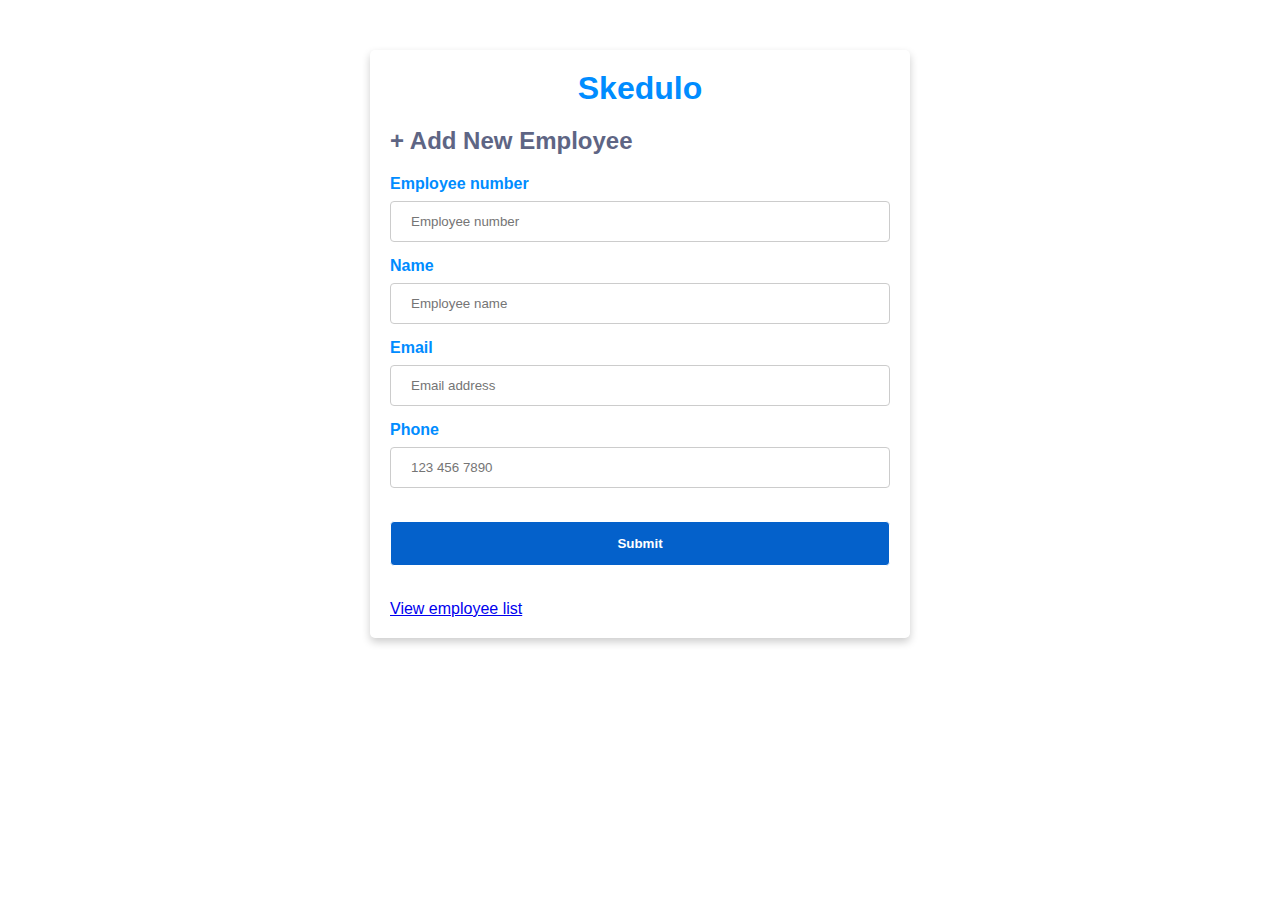
<file: index.html>
<!DOCTYPE html>
<html lang="en">
<head>
  <meta charset="UTF-8">
  <meta http-equiv="X-UA-Compatible" content="IE=edge">
  <meta name="viewport" content="width=device-width, initial-scale=1.0">
  <link rel="stylesheet" href="./styles.css" />
  <link href="http://fonts.cdnfonts.com/css/sofia-pro" rel="stylesheet">
  <title>Document</title>
</head>
<body>
  <div class="main">
    <h1 class="heading">Skedulo</h1>
    <h2 class="sub-heading">+ Add New Employee</h2>
    <form class="form" method="GET">
      <label class="label">Employee number</label><br />
      <input class="input" type='number' id="employeeId" name="employeeId" placeholder="Employee number" required/><br />
      <label class="label">Name</label><br />
      <input class="input" type='text' id="name" name="name" placeholder="Employee name" required /><br />
      <label class="label">Email</label><br />
      <input class="input" type='email' id="email" name="email" placeholder="Email address" required/><br />
      <label class="label">Phone</label><br />
      <input class='input' type="tel" id="phone" name="phone" placeholder="123 456 7890" pattern="[0-9]{3}[0-9]{3}[0-9]{4}"/><br />
      <button class='submit' type="button" onclick=getEmployeeId()>Submit</button>
    </form>
    <div class="list-link">
      <p id="employee-name"></p>
      <a href="./pages/list.html">View employee list</a>
    </div>
  </div>
  <script src="script.js"></script>
</body>
</html>
</file>
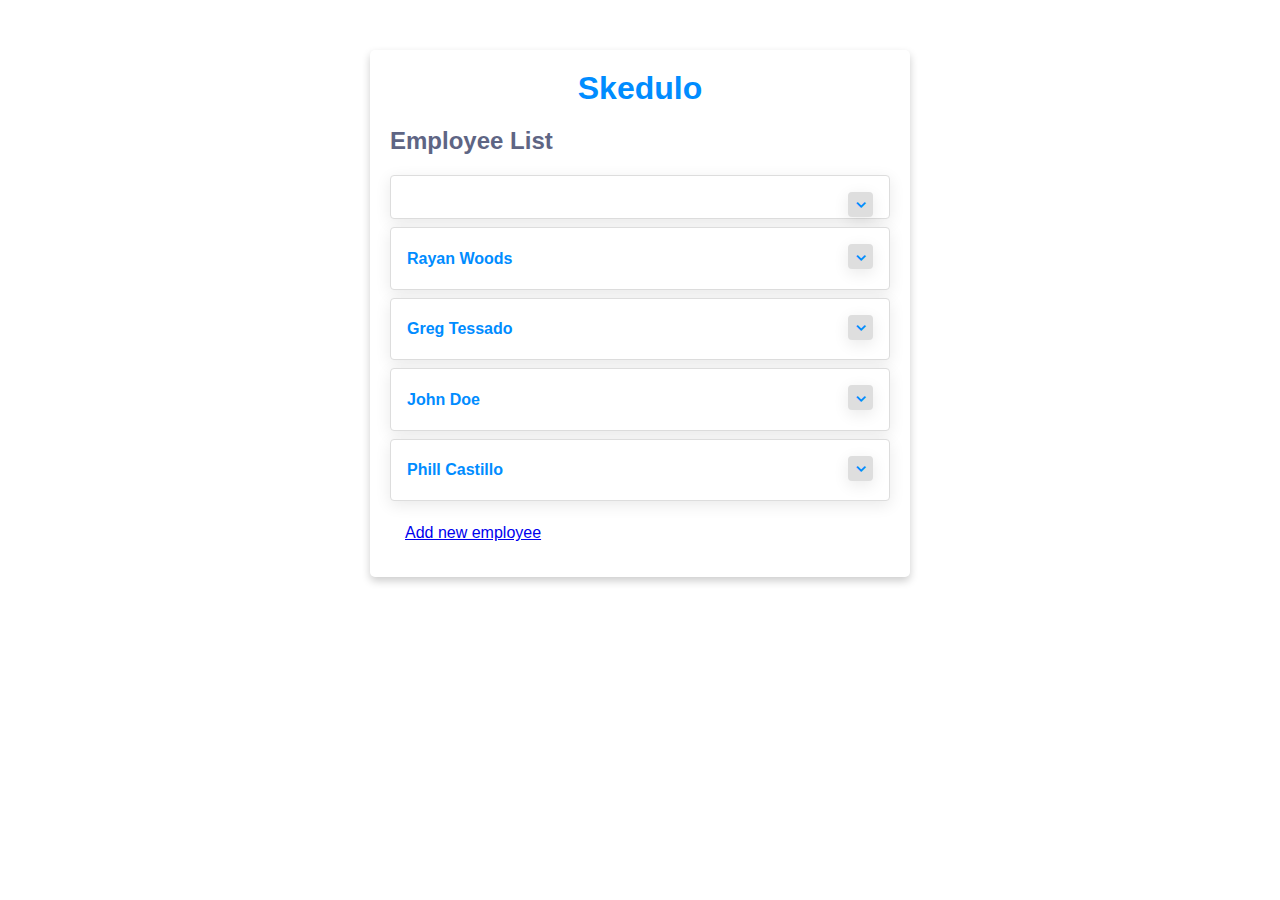
<file: pages/list.html>
<!DOCTYPE html>
<html lang="en">
<head>
  <meta charset="UTF-8">
  <meta http-equiv="X-UA-Compatible" content="IE=edge">
  <meta name="viewport" content="width=device-width, initial-scale=1.0">
  <link rel="stylesheet" type="text/css" href="../styles.css" />
  <link href='https://unpkg.com/boxicons@2.1.1/css/boxicons.min.css' rel='stylesheet'>
  <title>Employee List</title>
</head>
<body>
  <div class="main">
    <h1 class="heading">Skedulo</h1>
    <h2 class="sub-heading">Employee List</h2>
    <div class="accordion-item">
      <header class="item-header">
        <h4 class="label" id='employee-name'>
        </h4>
        <div class="item-icon">
          <i class='bx bx-chevron-down'></i>
        </div>
      </header>
      <div class="item-content">
        <p class="item-answer" id='employee-id'>
        </p>
        <p class="item-answer" id='employee-email'>
        </p>
        <p class="item-answer" id='employee-phone'>
        </p>
      </div>
    </div>
    <div class="accordion-item">
      <header class="item-header">
        <h4 class="label">
          Rayan Woods
        </h4>
        <div class="item-icon">
          <i class='bx bx-chevron-down'></i>
        </div>
      </header>
      <div class="item-content">
        <p class="item-answer">
          Id: 7840935 </p>
        <p class="item-answer">
          Email: rayanwoods@mail.com
        </p>
        <p class="item-answer">
          Phone: 326 - 556 - 6754
        </p>
      </div>
    </div>
    <div class="accordion-item">
      <header class="item-header">
        <h4 class="label">
          Greg Tessado
        </h4>
        <div class="item-icon">
          <i class='bx bx-chevron-down'></i>
        </div>
      </header>
      <div class="item-content">
        <p class="item-answer">
          Id: 6536773 </p>
        <p class="item-answer">
          Email: gregtessado@mail.com
        </p>
        <p class="item-answer">
          Phone: 518 - 5674 - 3676
        </p>
      </div>
    </div>
    <div class="accordion-item">
      <header class="item-header">
        <h4 class="label">
          John Doe</h4>
        <div class="item-icon">
          <i class='bx bx-chevron-down'></i>
        </div>
      </header>
      <div class="item-content">
        <p class="item-answer">
          Id: 9988773 </p>
        <p class="item-answer">
          Email: johndoe@mail.com
        </p>
        <p class="item-answer">
          Phone: 188 - 5974 - 3676
        </p>
      </div>
    </div>
    <div class="accordion-item">
      <header class="item-header">
        <h4 class="label">
          Phill Castillo</h4>
        <div class="item-icon">
          <i class='bx bx-chevron-down'></i>
        </div>
      </header>
      <div class="item-content">
        <p class="item-answer">
          Id: 9988773 </p>
        <p class="item-answer">
          Email: phillip@mail.com
        </p>
        <p class="item-answer">
          Phone: 568 - 5974 - 3676
        </p>
      </div>
    </div>
    <div class="add-link">
      <a href="../index.html">Add new employee</a>
    </div>
  </div>
  <script src='/pages/list.js'></script>
</body>
</html>
</file>
<file: styles.css>
body {
  font-family: 'Sofia Pro', sans-serif;
}

.main {
  display: flex;
  flex-flow: column wrap;
  min-width: 300px;
  max-width: 500px;
  height: auto;
  border-radius: 5px;
  background-color: white ;
  color: #008CFF;
  padding: 20px;
  margin: 50px auto;
  text-align: left;
  box-shadow: 0 4px 8px 0 rgba(0, 0, 0, 0.2);
  transition: 0.3s;
}

.main:hover {
  box-shadow: 0 8px 16px 0 rgba(0, 0, 0, 0.2);
}

.heading {
  margin: auto;
}

.sub-heading {
  color: #5E6584;
}

.label {
  font-weight: bold;
}

.input {
  width: 100%;
  padding: 12px 20px;
  margin: 8px 0;
  display: inline-block;
  border: 1px solid #ccc;
  border-radius: 4px;
  box-sizing: border-box;
  margin-bottom: 15px;
}

.submit {
  width: 100%;
  background-color: #0461CB;
  color: white;
  padding: 14px 20px;
  margin: 18px 0;
  border: 1px solid white;
  border-radius: 4px;
  cursor: pointer;
  font-weight: bold;
}

.submit:hover {
  background-color: #0455b1;
}

.list-link {
  color: #5E6584;
}

.add-link {
  padding: 15px;
}


/* Employee list page */
.accordion-item {
  display: flex;
  flex-direction: column;
  padding: 0 1rem;
  border-radius: 4px;
  border: 1px solid #ddd;
  box-shadow: 0px 4px 16px rgba(0, 0, 0, 0.09);
  cursor: pointer;
  background: #fff;
  margin-bottom: 0.5em;
}

.item-header {
  display: flex;
  justify-content: space-between;
  column-gap: 0.2em;
}

.item-icon {
  margin-top: 1rem;
  flex: 0 0 25px;
  display: grid;
  place-items: center;
  font-size: 1.25rem;
  height: 25px;
  width: 25px;
  border-radius: 4px;
  background: #dedede;
  cursor: pointer;
  box-shadow: 0px 4px 16px rgba(0, 0, 0, 0.09);
}

.item-icon i {
  transition: all 0.25s cubic-bezier(0.5, 0, 0.1, 1);
}

.active .item-icon i {
  transform: rotate(180deg);
}

.active .item-question {
  font-weight: 500;
}

.item-content {
  max-height: 0;
  overflow: hidden;
  transition: all 300ms ease;
}

.item-answer {
  line-height: 1.2;
  color: #5E6584;
}
</file>
